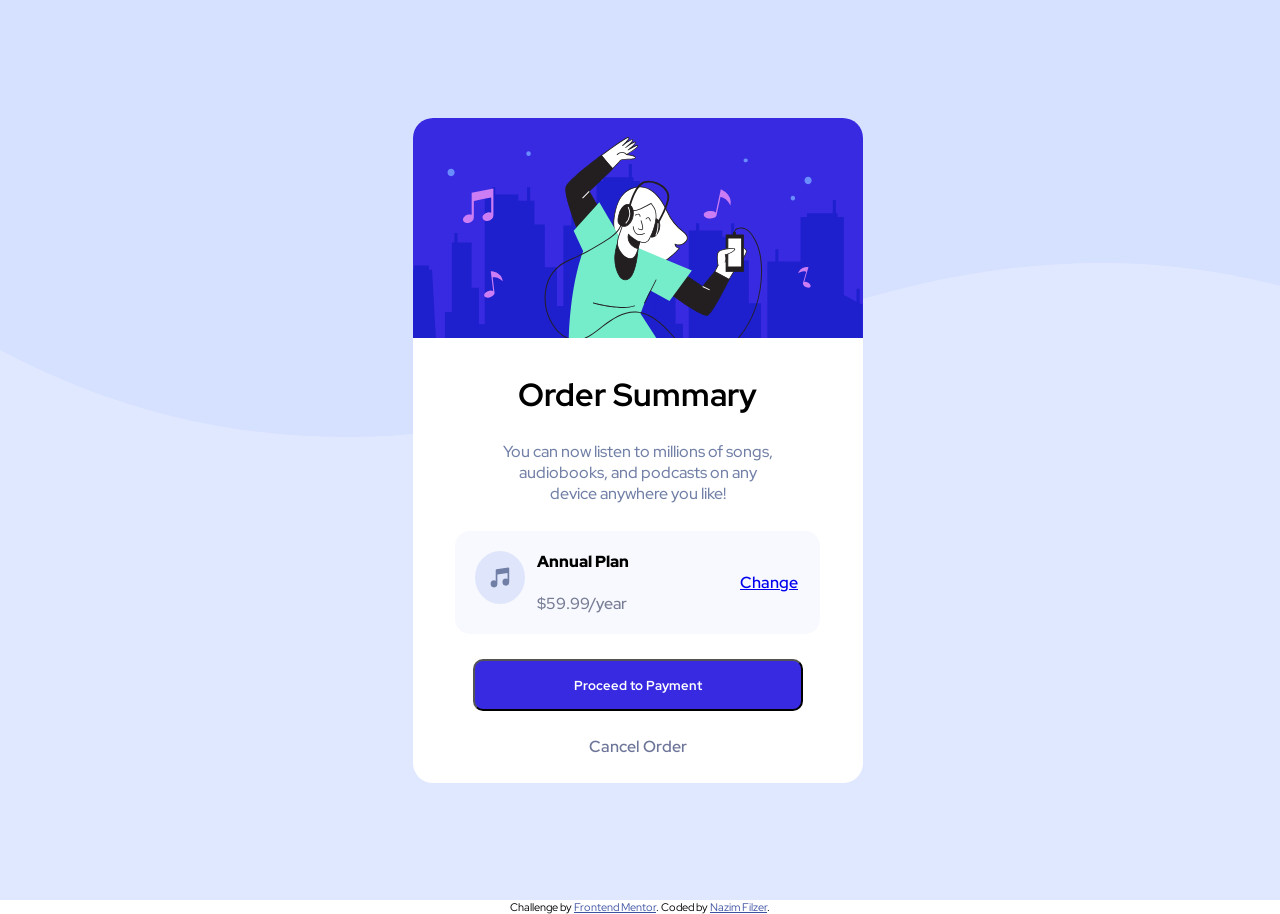
<file: index.html>
<!DOCTYPE html>
<html lang="en">

<head>
  <meta charset="UTF-8">
  <meta name="viewport" content="width=device-width, initial-scale=1.0">
  <!-- displays site properly based on user's device -->

  <link rel="icon" type="image/png" sizes="32x32" href="./images/favicon-32x32.png">
  <link rel="stylesheet" href="styles.css">
  <link rel="preconnect" href="https://fonts.googleapis.com">
  <link rel="preconnect" href="https://fonts.gstatic.com" crossorigin>
  <link href="https://fonts.googleapis.com/css2?family=Red+Hat+Display:wght@500;700;900&display=swap" rel="stylesheet">

  <title>Order summary card</title>

  <style>
    .attribution {
      font-size: 11px;
      text-align: center;
    }

    .attribution a {
      color: hsl(228, 45%, 44%);
    }
  </style>
</head>

<body>
  <main>
    
    <div class="card" id="card1">
      <img src="images/illustration-hero.svg" alt="">
      <div class="inner">
        <h1>Order Summary</h1>

        <p class="para" >
          You can now listen to millions of songs, audiobooks, and podcasts on any
          device anywhere you like!
        </p>

        <div class="plan" id="plan1">
          <img src="images/icon-music.svg" alt="">
          <div class="content" id="content1">
            <p class="annual">Annual Plan</p>
            <a class="anchor" href="#">Change</a>
            <p class="price">$59.99/year </p> 
            
            
          </div>


        </div>
        <button class="btn" id="btn1">Proceed to Payment</button>
        <div class="cancel">Cancel Order</div>

      </div>

    </div>

  </main>


  <footer class="attribution">
    Challenge by <a href="https://www.frontendmentor.io?ref=challenge" target="_blank">Frontend Mentor</a>.
    Coded by <a href="https://github.com/NazimFilzer">Nazim Filzer</a>.
  </>
</body>

</html>
</file>
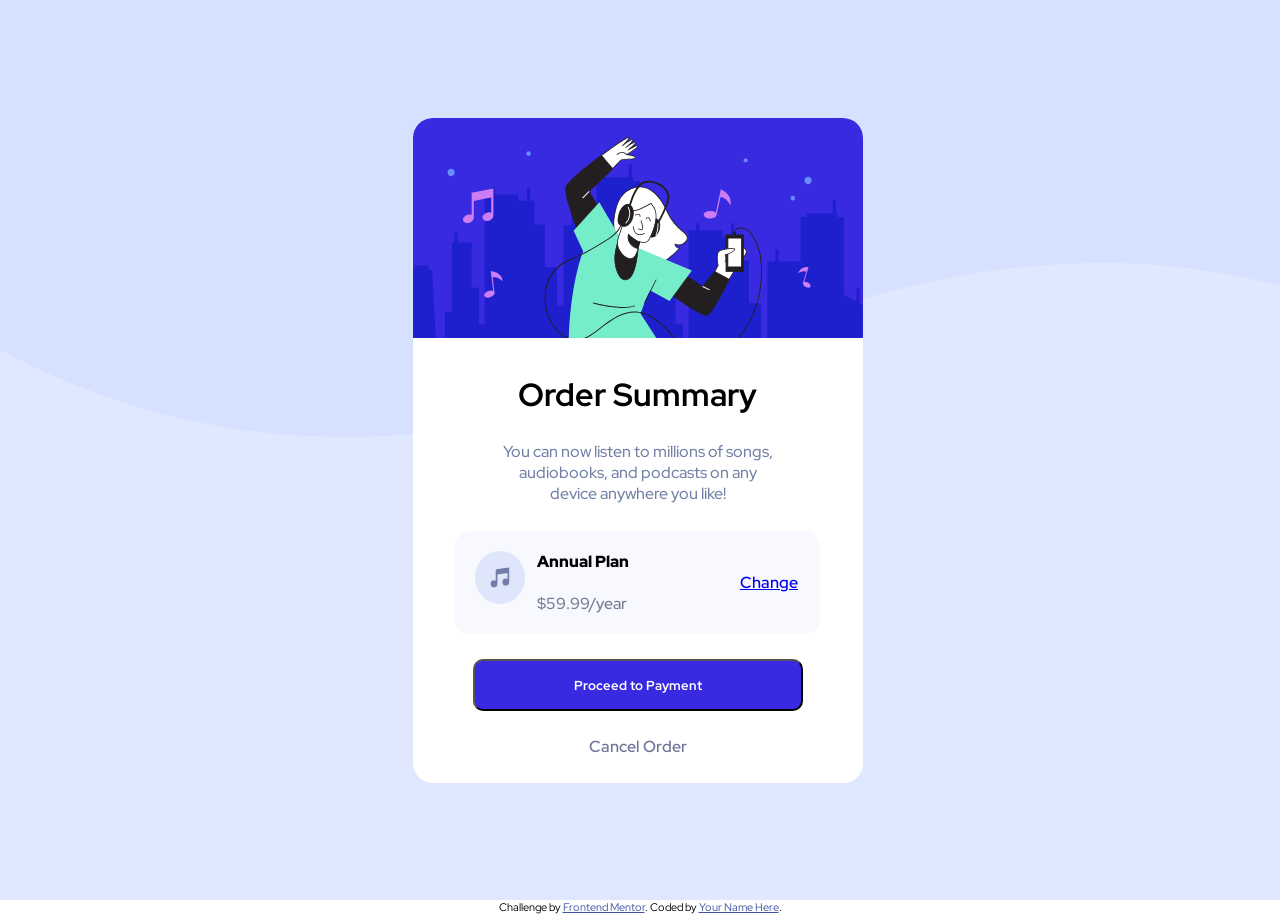
<file: order-summary-component-main/index.html>
<!DOCTYPE html>
<html lang="en">

<head>
  <meta charset="UTF-8">
  <meta name="viewport" content="width=device-width, initial-scale=1.0">
  <!-- displays site properly based on user's device -->

  <link rel="icon" type="image/png" sizes="32x32" href="./images/favicon-32x32.png">
  <link rel="stylesheet" href="styles.css">
  <link rel="preconnect" href="https://fonts.googleapis.com">
  <link rel="preconnect" href="https://fonts.gstatic.com" crossorigin>
  <link href="https://fonts.googleapis.com/css2?family=Red+Hat+Display:wght@500;700;900&display=swap" rel="stylesheet">

  <title>Order summary card</title>

  <style>
    .attribution {
      font-size: 11px;
      text-align: center;
    }

    .attribution a {
      color: hsl(228, 45%, 44%);
    }
  </style>
</head>

<body>
  <main>
    
    <div class="card">
      <img src="images/illustration-hero.svg" alt="">
      <div class="inner">
        <h1>Order Summary</h1>

        <p class="para">
          You can now listen to millions of songs, audiobooks, and podcasts on any
          device anywhere you like!
        </p>

        <div class="plan">
          <img src="images/icon-music.svg" alt="">
          <div class="content">
            <p class="annual">Annual Plan</p>
            <a class="anchor" href="#">Change</a>
            <p class="price">$59.99/year </p> 
            
            
          </div>


        </div>
        <button class="btn">Proceed to Payment</button>
        <div class="cancel">Cancel Order</div>

      </div>

    </div>

  </main>


  <div class="attribution">
    Challenge by <a href="https://www.frontendmentor.io?ref=challenge" target="_blank">Frontend Mentor</a>.
    Coded by <a href="#">Your Name Here</a>.
  </div>
</body>

</html>
</file>
<file: styles.css>
* {
    padding: 0;
    margin: 0;
    font-family: 'Red Hat Display', sans-serif;
    

}

main {
    display: flex;
    min-height: 100vh;
    justify-content: center;
    align-items: center;
    background-color: hsl(225, 100%, 94%);
    background-image: url(images/pattern-background-desktop.svg);
    background-repeat: repeat no-repeat;
}

.card {
    background-color: white;
    height: 665px;
    max-width: 480px;
    border-radius: 20px;
    margin-right: 25px;
    margin-left: 20px;
}

.card img {
    max-width: 100%;
    border-top-left-radius: 20px;
    border-top-right-radius: 20px;
}

.inner {
    display: flex;
    flex-direction: column;
    align-items: center;
    justify-content: space-between;
}

h1 {
    margin-top: 30px;
    margin-bottom: 25px;
}

.para {
    margin-bottom: 25px;
    font-size: 16px;
    width: 280px;
    text-align: center;
    color: hsl(224, 23%, 55%);
    font-weight: 500;
}

.plan {
    display: flex;
    border-radius: 15px;
    background-color: #F8F9FE;
    padding: 20px;
    margin-top: 2px;
    width: 325px;
}

.plan img {
    float: left;
    border-radius: 5px;
    width: 50px;
    height: 53px;
}


.annual {
    font-weight: 900;
    text-align: left;
    margin-left: 12px;

}

.content a {
    text-align: right;
    margin-left: 215px;
    font-weight: 600;
}

.content a:hover {
    /* color: #F7F8FD; */
    opacity: 0.5;
    text-decoration: none;
}

.price {
    text-align: left;
    margin-left: 12px;
    color: #767C94;
    font-weight: 550;

}

.btn {
    background-color: #382AE1;
    border-radius: 10px;
    color: white;
    font-weight: 700;
    padding: 15px;
    width: 330px;
    margin: 25px 0;
}

.btn:hover {
    opacity: 0.5;
    cursor: pointer;
    box-shadow: 0 5px 17px -1px #382ae1;
}

.cancel {
    color: #6D7599;
    font-weight: 600;
}

.cancel:hover {
    color: black;
    cursor: pointer;
}
@media  screen and (min-width:290px) and (max-width: 390px) {
    main{
        background-image: url(images/pattern-background-mobile.svg);
    }
    #card1 {
        background-color: white;
        height: 597px;
        max-width: 322px;
        border-radius: 20px;
        margin-right: 25px;
        margin-left: 20px;
    }
    #plan1{
        width: 250px;
    }
    #content1 a{
        margin-left: 145px;
    }
    #btn1{
        width: 285px;
    }
}
</file>
<file: order-summary-component-main/styles.css>
* {
    padding: 0;
    margin: 0;
    font-family: 'Red Hat Display', sans-serif;
    

}

main {
    display: flex;
    height: 100vh;
    justify-content: center;
    align-items: center;
    background-color: hsl(225, 100%, 94%);
    background-image: url(images/pattern-background-desktop.svg);
    background-repeat: repeat no-repeat;
}

.card {
    background-color: white;
    height: 665px;
    max-width: 480px;
    border-radius: 20px;
    margin-right: 25px;
    margin-left: 20px;
}

.card img {
    max-width: 100%;
    border-top-left-radius: 20px;
    border-top-right-radius: 20px;
}

.inner {
    display: flex;
    flex-direction: column;
    align-items: center;
    justify-content: space-between;
}

h1 {
    margin-top: 30px;
    margin-bottom: 25px;
}

.para {
    margin-bottom: 25px;
    font-size: 16px;
    width: 280px;
    text-align: center;
    color: hsl(224, 23%, 55%);
    font-weight: 500;
}

.plan {
    display: flex;
    border-radius: 15px;
    background-color: #F8F9FE;
    padding: 20px;
    margin-top: 2px;
    width: 325px;
}

.plan img {
    float: left;
    border-radius: 5px;
    width: 50px;
    height: 53px;
}


.annual {
    font-weight: 900;
    text-align: left;
    margin-left: 12px;

}

.content a {
    text-align: right;
    margin-left: 215px;
    font-weight: 600;
}

.content a:hover {
    /* color: #F7F8FD; */
    opacity: 0.5;
    text-decoration: none;
}

.price {
    text-align: left;
    margin-left: 12px;
    color: #767C94;
    font-weight: 550;

}

.btn {
    background-color: #382AE1;
    border-radius: 10px;
    color: white;
    font-weight: 700;
    padding: 15px;
    width: 330px;
    margin: 25px 0;
}

.btn:hover {
    opacity: 0.5;
    cursor: pointer;
    box-shadow: 0 5px 17px -1px #382ae1;
}

.cancel {
    color: #6D7599;
    font-weight: 600;
}

.cancel:hover {
    color: black;
    cursor: pointer;
}
</file>
